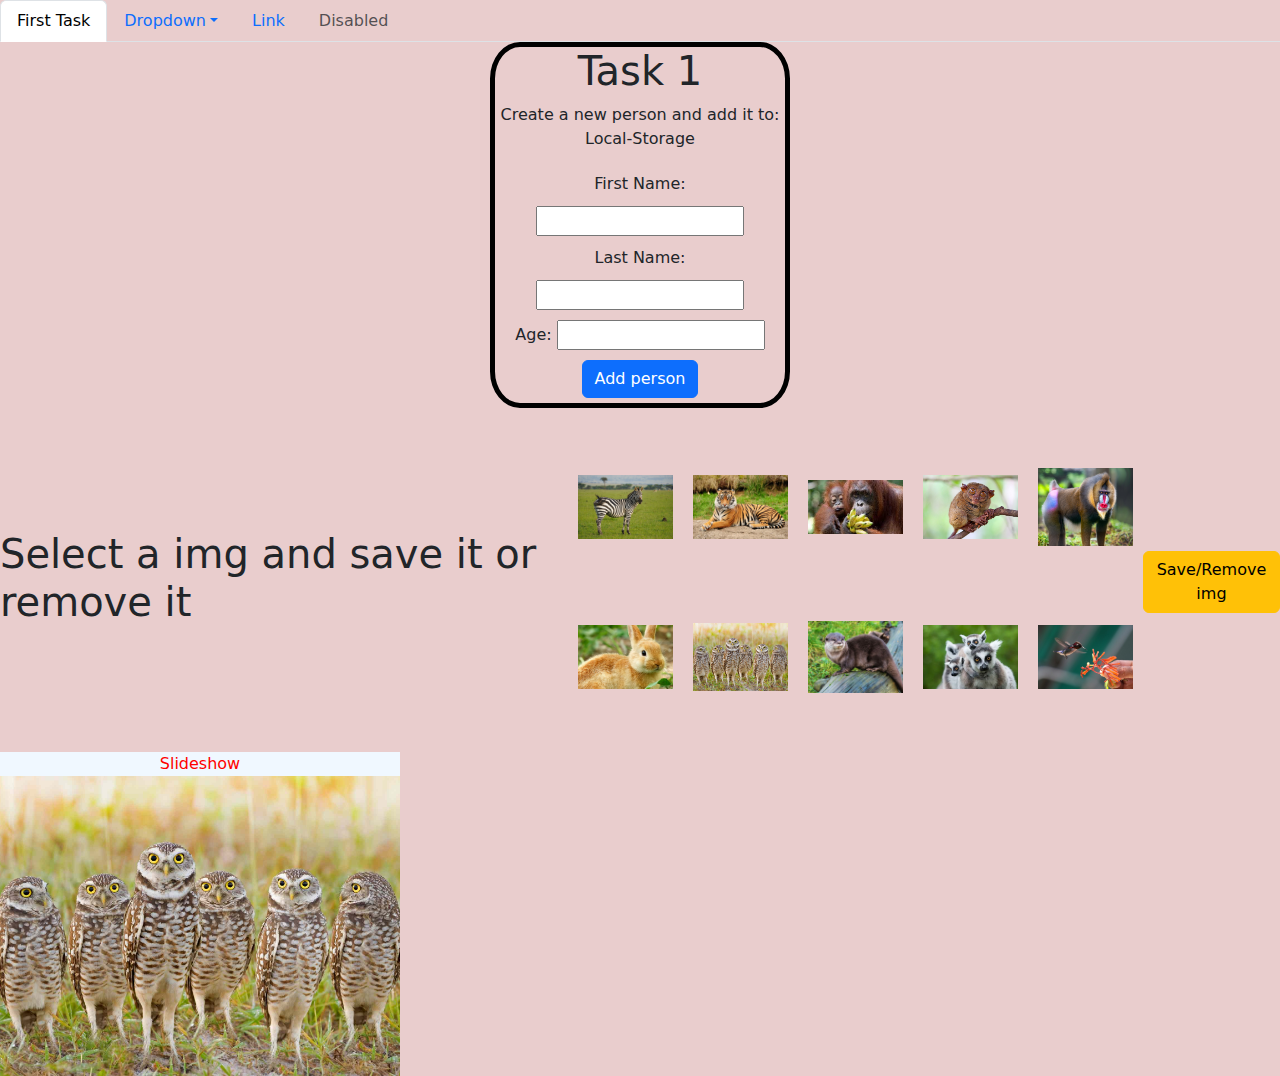
<file: Index.html>
<!DOCTYPE html>
<html lang="en">
<head>
    <link rel="stylesheet" type="text/css" href="index.css">
    <link rel="stylesheet" href="https://cdn.jsdelivr.net/npm/bootstrap@5.3.0/dist/css/bootstrap.min.css">
    <meta charset="UTF-8">
    <meta http-equiv="X-UA-Compatible" content="IE=edge">
    <meta name="viewport" content="width=device-width, initial-scale=1.0">
    <title>HTML_Task</title>
</head>
<body style="background-color: #e9cdcd; ">
    <ul class="nav nav-tabs">
        <li class="nav-item">
          <a class="nav-link active" aria-current="page" href="#">First Task</a>
        </li>
        <li class="nav-item dropdown">
          <a class="nav-link dropdown-toggle" data-bs-toggle="dropdown" href="#" role="button" aria-expanded="false">Dropdown</a>
          <ul class="dropdown-menu">
            <li><a class="dropdown-item" href="#">Action</a></li>
            <li><a class="dropdown-item" href="#">Another action</a></li>
            <li><a class="dropdown-item" href="#">Something else here</a></li>
            <li><hr class="dropdown-divider"></li>
            <li><a class="dropdown-item" href="#">Separated link</a></li>
          </ul>
        </li>
        <li class="nav-item">
          <a class="nav-link" href="#">Link</a>
        </li>
        <li class="nav-item">
          <a class="nav-link disabled">Disabled</a>
        </li>
      </ul>
    <div class="person-container">
    <h1>Task 1</h1>
    <p>Create a new person and add it to: Local-Storage</p>
    <form id="personForm">
        <label for="firstName">First Name:</label>
        <input type="text" id="firstName" required>
         <br>
        <label for="lastName">Last Name:</label>
        <input type="text" id="lastName" required>
         <br>
        <label for="age">Age:</label>
        <input type="number" id="age" required>
         <br>
        <button type="button" onclick="addPerson()" class="btn btn-primary">Add person</button>
    </form>
    <div id="personData"></div>

</div>
<br>

     <div class="container-pictures">
        <h1 >Select a img and save it or remove it</h1>
    <table>
        <tr>
          <td>
            <img src="img/image1.jfif" onclick="toggleImageSelection(this)">
          </td>
          <td>
            <img src="img/image2.jpg" onclick="toggleImageSelection(this)">
          </td>
          <td>
            <img src="img/image3.jfif" onclick="toggleImageSelection(this)">
          </td>
          <td>
            <img src="img/image4.jpg" onclick="toggleImageSelection(this)">
          </td>
          <td>
            <img src="img/image5.jpg" onclick="toggleImageSelection(this)">
          </td>
        </tr>
        <tr>
          <td>
            <img src="img/image6.jpg" onclick="toggleImageSelection(this)">
          </td>
          <td>
            <img src="img/image7.jpg" onclick="toggleImageSelection(this)">
          </td>
          <td>
            <img src="img/image8.jpg" onclick="toggleImageSelection(this)">
          </td>
          <td>
            <img src="img/image9.webp" onclick="toggleImageSelection(this)">
          </td>
          <td>
            <img src="img/image10.jpg" onclick="toggleImageSelection(this)">
          </td>
        </tr>
      </table>
      <button onclick="saveSelectedImages()" type="button" class="btn btn-warning">Save/Remove img</button>
    </div>  

    <div class="slideshow">
        <p>Slideshow</p>
        <img id="slideshowImage" src="" alt="Slideshow Image">
      </div>
   
    <script src="https://cdn.jsdelivr.net/npm/bootstrap@5.3.0/dist/js/bootstrap.min.js"></script>
    <script src="functions.js"></script>
</body>
</html>
</file>
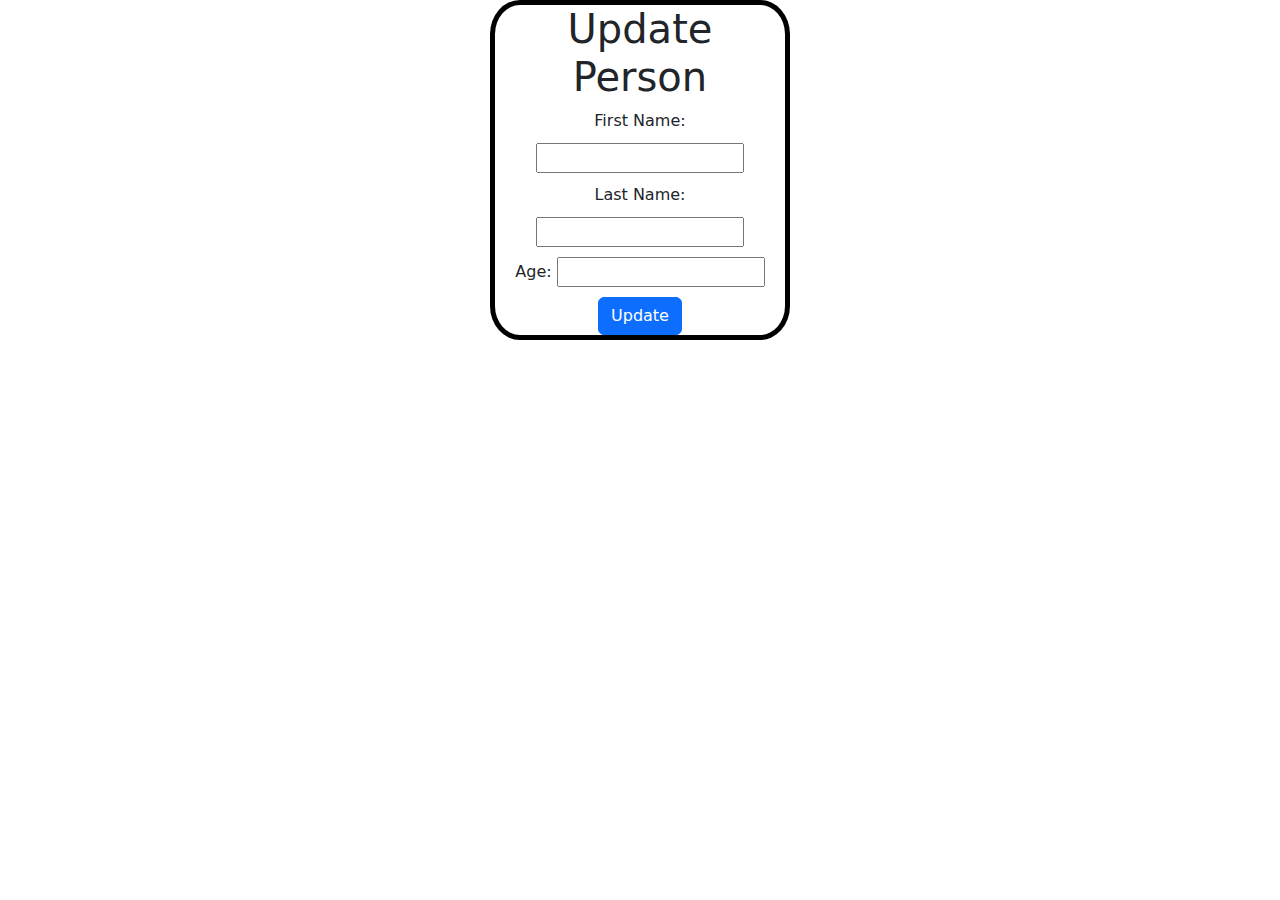
<file: update.html>
<!DOCTYPE html>
<html lang="en">
<head>
    <link rel="stylesheet" type="text/css" href="index.css">
    <link rel="stylesheet" href="https://cdn.jsdelivr.net/npm/bootstrap@5.3.0/dist/css/bootstrap.min.css">
    <meta charset="UTF-8">
    <meta http-equiv="X-UA-Compatible" content="IE=edge">
    <meta name="viewport" content="width=device-width, initial-scale=1.0">
    <title>Update Persons</title>
</head>
<body>
    
    <div class="person-container">
        <h1>Update Person</h1>
        <form id="updateForm">
            <label for="firstName">First Name:</label>
            <input type="text" id="firstName" required>
             <br>
            <label for="lastName">Last Name:</label>
            <input type="text" id="lastName" required>
             <br>
            <label for="age">Age:</label>
            <input type="number" id="age" required>
             <br>
            <button type="button" onclick="updatePerson()" class="btn btn-primary">Update</button>
        </form>
    </div>
    
    <script src="https://cdn.jsdelivr.net/npm/bootstrap@5.3.0/dist/js/bootstrap.min.js"></script>
    <script src="functions.js"></script>
</body>
</html>
</file>
<file: index.css>
.person-container{
    display: flex;
    flex-direction: column;
    align-items: center;
    justify-content: center;
    text-align: center;
    width: 300px;
    margin: 0 auto;
    border: 5px solid black;
    border-radius: 10%;
}

#personForm{
margin: 5px;
}

.person-container label,
.person-container input {
  margin-bottom: 10px;
}

.container-pictures {
    display: flex;
    justify-content: center;
    align-items: center;
    margin-bottom: 20px;
  }
  
  .container-pictures table {
    width: auto;
  }
  
  .container-pictures td {
    padding: 10px;
    text-align: center;
    width: 150px; /* Adjust the width as needed */
    height: 150px; /* Adjust the height as needed */
  }
  
  .container-pictures img {
    display: block;
    max-width: 100%;
    max-height: 100%;
    object-fit: contain;
    transition: opacity 0.3s ease;
  }
  
  .container-pictures img:hover,
  .container-pictures img.selected {
    opacity: 0.2;
  }

  .slideshow {
    width: 400px; 
    height: 300px;
  }
  
  .slideshow img {
    width: 100%; 
    height: 100%; 
    object-fit: cover; 
  }
  
  .slideshow p {
    color: red;
    background-color: aliceblue;
    text-align: center; 
    margin-top: auto; 
    margin-bottom: auto; 
  }
</file>
